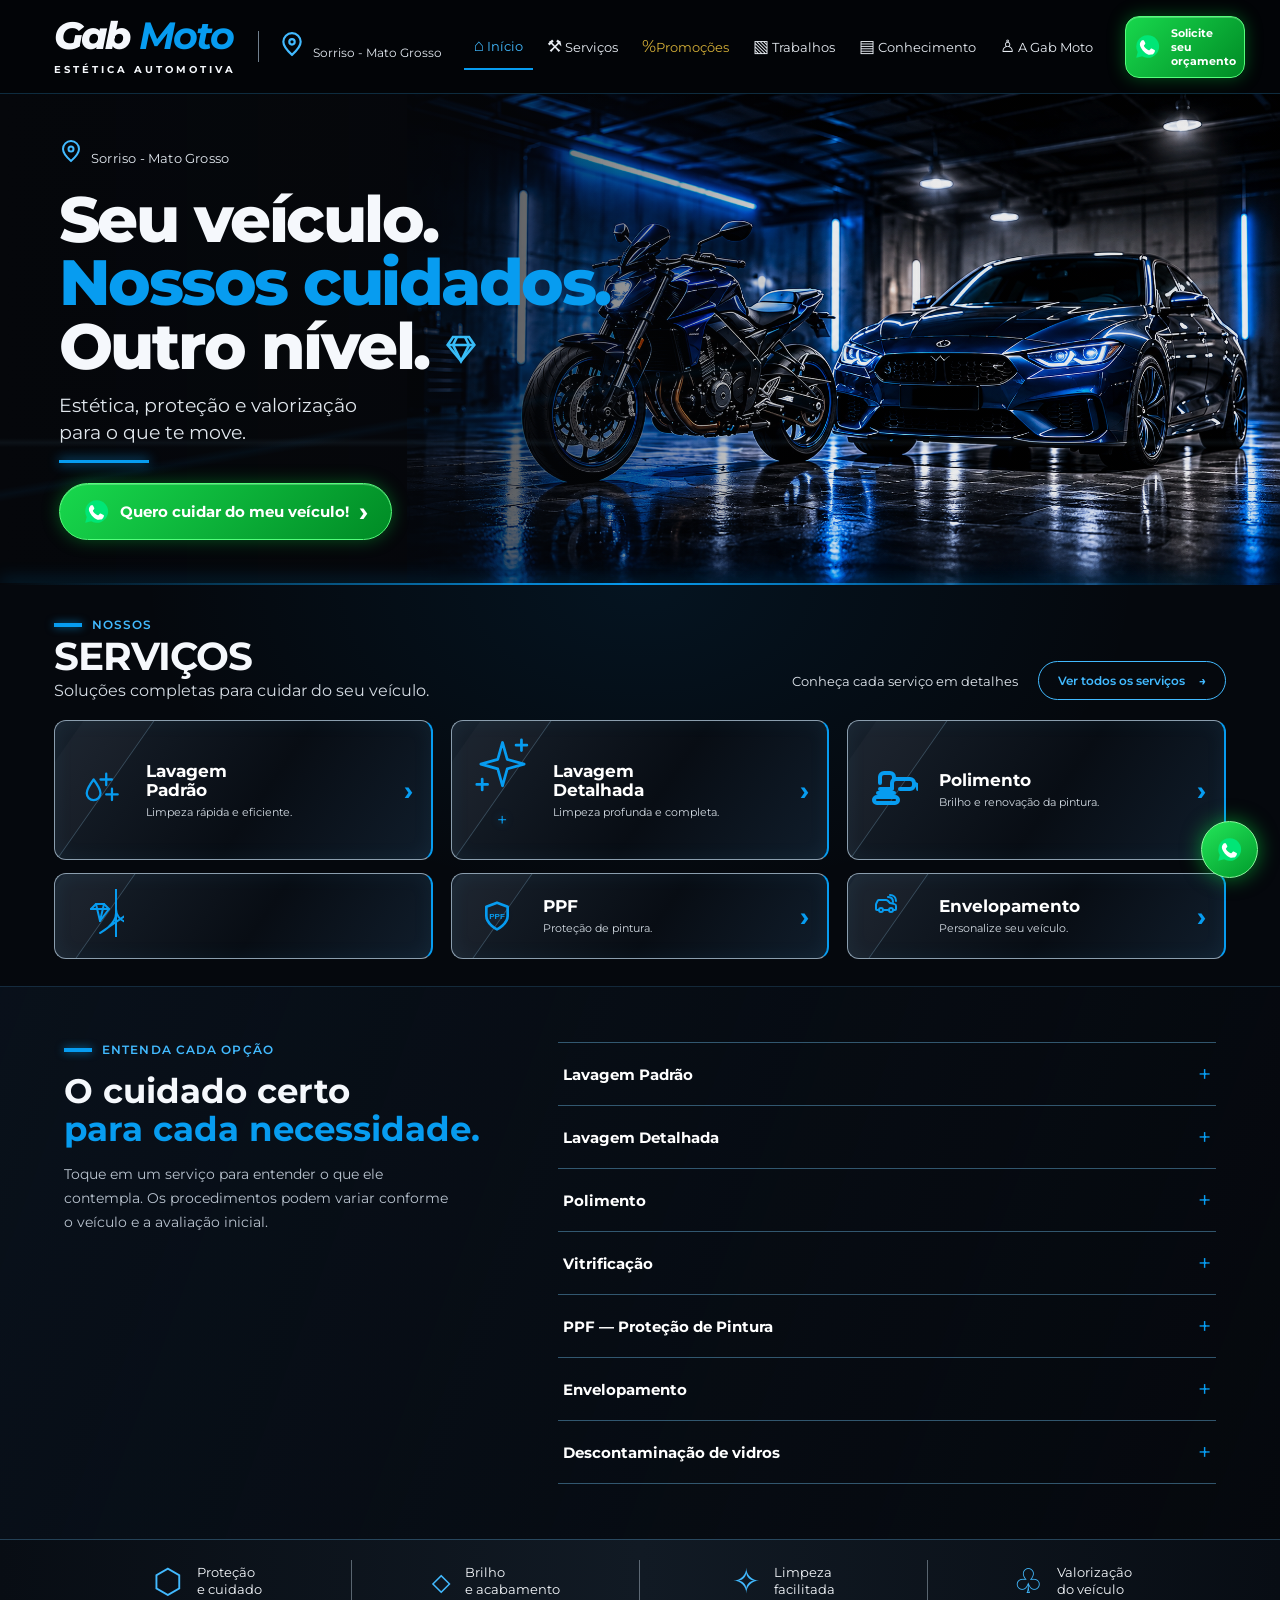
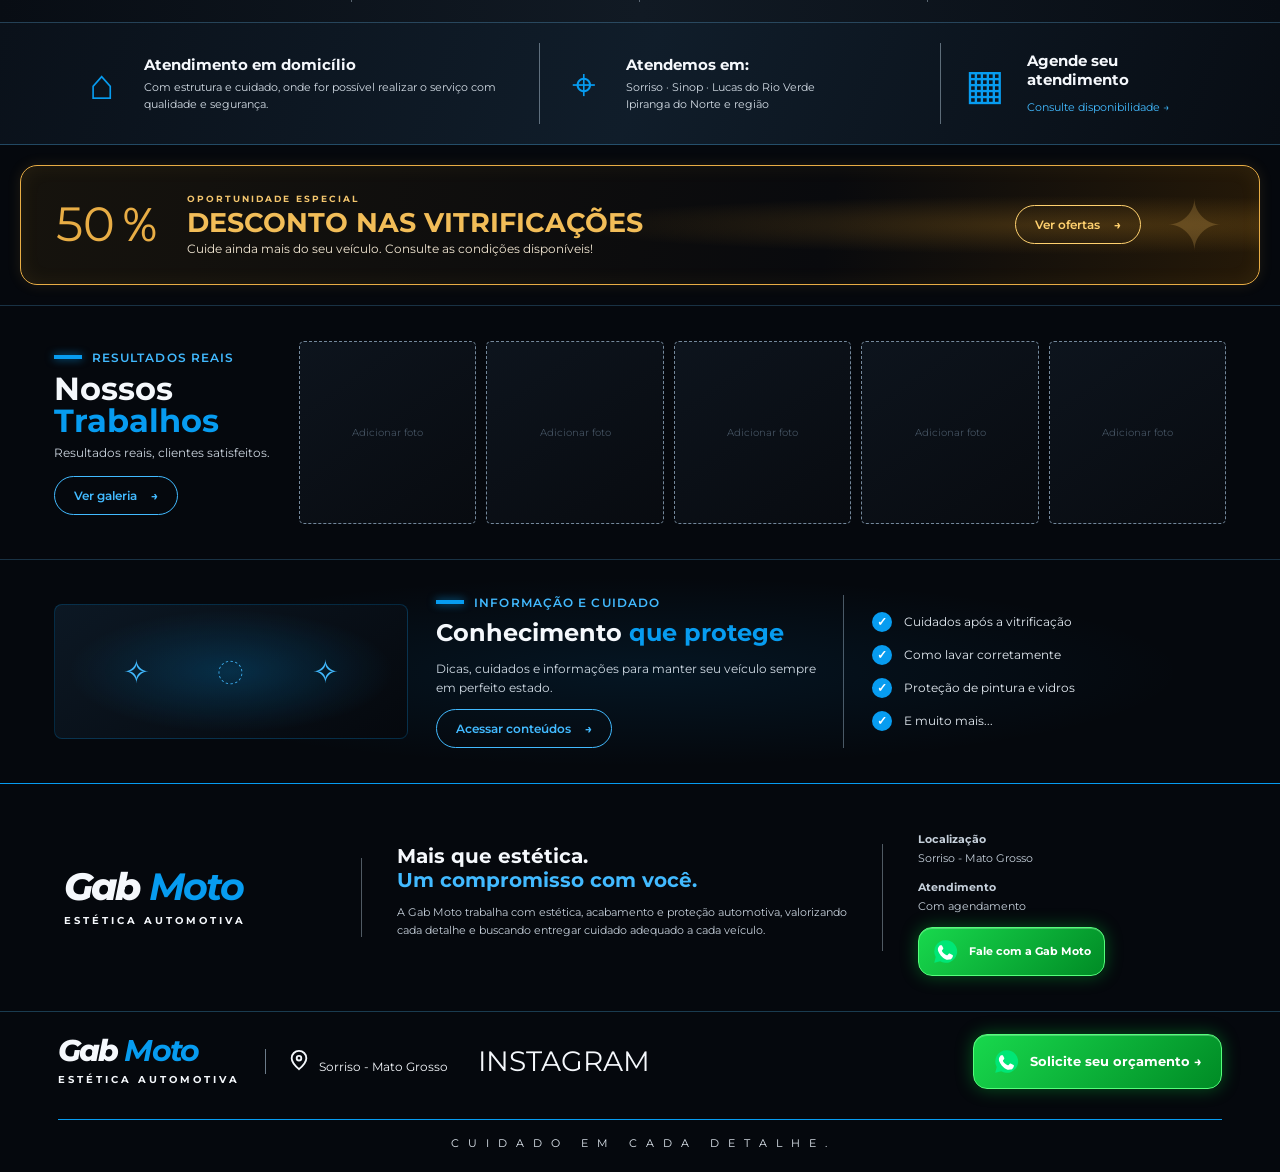
<file: index.html>
<!DOCTYPE html>
<html lang="pt-BR">
<head>
  <meta charset="UTF-8">
  <meta name="viewport" content="width=device-width, initial-scale=1.0">
  <meta name="theme-color" content="#05080d">
  <meta name="description" content="Gab Moto Estética Automotiva — estética, acabamento e proteção para carros, motos e outros veículos em Sorriso e região.">
  <title>Gab Moto | Estética Automotiva</title>
  <link rel="preconnect" href="https://fonts.googleapis.com">
  <link rel="preconnect" href="https://fonts.gstatic.com" crossorigin>
  <link href="https://fonts.googleapis.com/css2?family=Montserrat:wght@400;500;600;700;800&display=swap" rel="stylesheet">
  <link rel="stylesheet" href="estilo.css">
  <link rel="stylesheet" href="https://cdnjs.cloudflare.com/ajax/libs/font-awesome/6.7.2/css/all.min.css">
</head>
<body>
  <header class="site-header" id="inicio">
    <a class="brand" href="#inicio" aria-label="Gab Moto, início">
      <span class="brand-name">Gab <strong>Moto</strong></span>
      <span class="brand-subtitle">ESTÉTICA AUTOMOTIVA</span>
    </a>

    <div class="header-location"><span class="pin-icon"><svg viewBox="0 0 24 24" width="26" height="26" fill="none" stroke="currentColor" stroke-width="2">
    <path d="M20 10c0 5-8 12-8 12S4 15 4 10a8 8 0 1 1 16 0Z"/>
    <circle cx="12" cy="10" r="2.5"/>
  </svg></span> Sorriso - Mato Grosso</div>

    <button class="menu-toggle" id="menuToggle" aria-label="Abrir menu" aria-expanded="false">
      <span></span><span></span><span></span>
    </button>

    <nav class="main-nav" id="mainNav">
      <a class="nav-link active" href="#inicio">⌂ <span>Início</span></a>
      <a class="nav-link" href="#servicos">⚒ <span>Serviços</span></a>
      <a class="nav-link promo-nav-link" href="#promocoes"><span>%<span><span>Promoções</span></a>
      <a class="nav-link" href="#trabalhos">▧ <span>Trabalhos</span></a>
      <a class="nav-link" href="#conhecimento">▤ <span>Conhecimento</span></a>
      <a class="nav-link" href="#gab-moto">♙ <span>A Gab Moto</span></a>
    </nav>

    <a class="whatsapp-button header-whatsapp" href="https://wa.me/5566996008227" target="_blank" rel="noopener">
      <span class="wa-icon">
       <svg viewBox="0 0 24 24" width="27" height="27" xmlns="http://www.w3.org/2000/svg">
  <path fill="#00E676" d="M12 2a10 10 0 0 0-8.7 14.93L2 22l5.25-1.38A10 10 0 1 0 12 2z"/>
  <path fill="#fff" d="M9.1 7.2c-.3-.7-.6-.7-.9-.7h-.7c-.3 0-.7.1-1 .5-.4.4-1.3 1.3-1.3 3.1s1.3 3.6 1.5 3.8c.2.3 2.5 4 6.2 5.4 3 .1 3.7-.2 4.4-.8.7-.6 1.1-1.4 1.2-2 .1-.6.1-1.1 0-1.2-.1-.2-.3-.3-.7-.5l-2.1-1c-.4-.1-.6-.2-.8.2l-1 1.2c-.2.2-.4.3-.8.1a8.5 8.5 0 0 1-2.5-1.5 9.3 9.3 0 0 1-1.7-2.1c-.2-.4 0-.6.1-.8l.6-.7c.2-.2.3-.4.4-.6.1-.2 0-.5 0-.7z"/>
</svg>
      </span><span>Solicite seu<br> orçamento</span>
    </a>
  </header>

  <main>
    <section class="hero section-shell">
      <div class="hero-lights" aria-hidden="true"><i></i><i></i><i></i><i></i><i></i></div>
      <div class="hero-copy">
        <div class="eyebrow"><span class="location-mark"> <svg viewBox="0 0 24 24" width="24" height="24" fill="none" stroke="currentColor" stroke-width="2">
    <path d="M20 10c0 5-8 12-8 12S4 15 4 10a8 8 0 1 1 16 0Z"/>
    <circle cx="12" cy="10" r="2.5"/>
  </svg></span> Sorriso - Mato Grosso</div>
        <h1>Seu veículo.<br><span>Nossos cuidados.</span><br>Outro nível. <b class="diamond"><svg viewBox="0 0 24 24" width="32" height="32" fill="none" stroke="#38BDF8" stroke-width="2">
    <path d="M6 3h12l4 6-10 12L2 9l4-6Z"/>
    <path d="M2 9h20M9 3l-3 6 6 12 6-12-3-6"/>
  </svg></b></h1>
        <p>Estética, proteção e valorização<br class="desktop-break"> para o que te move.</p>
        <div class="short-rule"></div>
        <a class="whatsapp-button hero-button" href="https://wa.me/5566996008227" target="_blank" rel="noopener">
          <svg viewBox="0 0 24 24" width="27" height="27" xmlns="http://www.w3.org/2000/svg">
  <path fill="#00E676" d="M12 2a10 10 0 0 0-8.7 14.93L2 22l5.25-1.38A10 10 0 1 0 12 2z"/>
  <path fill="#fff" d="M9.1 7.2c-.3-.7-.6-.7-.9-.7h-.7c-.3 0-.7.1-1 .5-.4.4-1.3 1.3-1.3 3.1s1.3 3.6 1.5 3.8c.2.3 2.5 4 6.2 5.4 3 .1 3.7-.2 4.4-.8.7-.6 1.1-1.4 1.2-2 .1-.6.1-1.1 0-1.2-.1-.2-.3-.3-.7-.5l-2.1-1c-.4-.1-.6-.2-.8.2l-1 1.2c-.2.2-.4.3-.8.1a8.5 8.5 0 0 1-2.5-1.5 9.3 9.3 0 0 1-1.7-2.1c-.2-.4 0-.6.1-.8l.6-.7c.2-.2.3-.4.4-.6.1-.2 0-.5 0-.7z"/>
</svg> Quero cuidar do meu veículo! <span class="arrow">›</span>
        </a>
      </div>
    </section>

    <section class="services section-shell" id="servicos">
      <div class="section-heading services-heading">
        <div>
          <div class="section-kicker"><span></span> NOSSOS</div>
          <h2>SERVIÇOS</h2>
          <p>Soluções completas para cuidar do seu veículo.</p>
        </div>
        <div class="services-heading-right">
          <span>Conheça cada serviço em detalhes</span>
          <a class="outline-button blue-outline" href="#detalhes-servicos">Ver todos os serviços <b>→</b></a>
        </div>
      </div>

      <div class="service-grid">
        <button class="service-card" data-service="lavagem-padrao"><span class="service-icon"><svg class="service-icon" viewBox="0 0 48 48" fill="none" xmlns="http://www.w3.org/2000/svg">
  <path d="M12 29C12 25 18 17 18 17C18 17 24 25 24 29C24 32.3 21.3 35 18 35C14.7 35 12 32.3 12 29Z" stroke="currentColor" stroke-width="2" stroke-linejoin="round"/>
  <path d="M29 12V22M24 17H34" stroke="currentColor" stroke-width="2" stroke-linecap="round"/>
  <path d="M29 30H39M34 25V35" stroke="currentColor" stroke-width="2" stroke-linecap="round"/>
</svg></span><span class="service-text"><strong>Lavagem<br>Padrão</strong><small>Limpeza rápida e eficiente.</small></span><b class="card-arrow">›</b></button>
        <button class="service-card" data-service="lavagem-detalhada"><span class="service-icon"><svg class="service-icon" viewBox="0 0 48 48" fill="none" xmlns="http://www.w3.org/2000/svg">
  <path d="M24 7L27.5 19.5L40 23L27.5 26.5L24 39L20.5 26.5L8 23L20.5 19.5L24 7Z" stroke="currentColor" stroke-width="2" stroke-linejoin="round"/>
  <path d="M38 5V13M34 9H42M9 34V42M5 38H13" stroke="currentColor" stroke-width="2" stroke-linecap="round"/>
</svg><sup>+</sup></span><span class="service-text"><strong>Lavagem<br>Detalhada</strong><small>Limpeza profunda e completa.</small></span><b class="card-arrow">›</b></button>
        <button class="service-card" data-service="polimento"><span class="service-icon"><svg xmlns="http://www.w3.org/2000/svg" width="48" height="48" viewBox="0 0 24 24" fill="none" stroke="currentColor" stroke-width="2" stroke-linecap="round" stroke-linejoin="round" class="icon-politriz">
  <!-- Disco e Boina de Polimento -->
  <rect x="2" y="17" width="12" height="3" rx="1.5" />
  <line x1="4" y1="15" x2="12" y2="15" />
  <line x1="8" y1="13" x2="8" y2="15" />
  
  <!-- Cabeçote da Máquina -->
  <path d="M5 13h6v-3a2 2 0 0 1 2-2h7a2 2 0 0 1 2 2v1a2 2 0 0 1-2 2h-5" />
  
  <!-- Alça Superior (Empunhadura D) --> 
  <path d="M5 10V7a2 2 0 0 1 2-2h3a2 2 0 0 1 2 2v1" />
  
  <!-- Cabo de Energia -->
  <path d="M22 10.5c1.5 0 2 1 2 2.5" />
</svg></span><span class="service-text"><strong>Polimento</strong><small>Brilho e renovação da pintura.</small></span><b class="card-arrow">›</b></button>
        <button class="service-card" data-service="vitrificacao"><span class="service-icon"><svg xmlns="http://www.w3.org/2000/svg" widht="48" height="48" viewBox="0 0 24 24" fill="none" stroke="currentColor" stroke-widht="1.8"
            stroke-linecap="round" stroke-linejoin="round">
            <!-- Escudo de proteção -->
            <path d="M12 22s8-4 8-10V51-8-3-8
              3v7c0 6 8 10 8 1z"/>
            <!-- Diamante -->
            <path d="M7.5 10 10 7.5h4l2.5 2.5-4.5
              6-4.5"/>
            <path d ="m7.5 10 9 0M10 7.5l2 8.5
              2-8.5"/>
          </svg>
        </span>
        <button class="service-card" data-service="ppf"><span class="service-icon"><svg xmlns="http://www.w3.org/2000/svg" width="32" height="32" viewBox="0 0 24 24" fill="none" stroke ="currentColor" stroke-width="2" stroke-linecap="round" stroke-linejoin="round">
  <!-- Escudo de proteção -->
  <path d="M12 22s8-4 8-10V5l-8-3-8 3v7c0 6 8 10 8 10z"/>
  <!-- Texto PPF interno -->
  <text x="12" y="14" font-family="Arial, sans-serif" font-size="6" font-weight="bold" text-anchor="middle" fill="currentColor" stroke="none">PPF</text>
</svg></span><span class="service-text"><strong>PPF</strong><small>Proteção de pintura.</small></span><b class="card-arrow">›</b></button>
        <button class="service-card"><span class="service-icon" data-service="envelopamento"><svg xmlns="http://www.w3.org/2000/svg" fill="none" width="40" height="40" viewBox="48" stroke="currentColor" stroke-width="2" stroke-linecap="round" stroke-linejoin="round">
        <!-- Carro -->
  <path d="M19 17h2c.6 0 1-.4 1-1v-3c0-.9-.7-1.7-1.5-1.9C18.7 10.6 16 10 16 10s-1.3-1.4-2.2-2.3c-.5-.4-1.1-.7-1.8-.7H5c-.6 0-1.1.4-1.4.9l-1.4 2.9A3.7 3.7 0 0 0 2 12v4c0 .6.4 1 1 1h2"/>
  <circle cx="7" cy="17" r="2"/>
  <path d="M9 17h6"/>
  <circle cx="17" cy="17" r="2"/>
  <!-- Película / Adesivo descolando -->
  <path d="M14 4c3 0 5 2 5 5"/>
  <path d="M16 2c3.5 0 6 2.5 6 6"/>
</svg></span><span class="service-text"><strong>Envelopamento</strong><small>Personalize seu veículo.</small></span><b class="card-arrow">›</b></button>
      </div>
    </section>
    </svg>

    <section class="service-details section-shell" id="detalhes-servicos">
      <div class="details-intro">
        <div class="section-kicker"><span></span> ENTENDA CADA OPÇÃO</div>
        <h2>O cuidado certo<br><span>para cada necessidade.</span></h2>
        <p>Toque em um serviço para entender o que ele contempla. Os procedimentos podem variar conforme o veículo e a avaliação inicial.</p>
      </div>
      <div class="details-list" id="detailsList">
        <article class="detail-item">
          <button class="detail-toggle" aria-expanded="false"><span>Lavagem Padrão</span><b>+</b></button>
          <div class="detail-content"><p>Limpeza de rotina para retirar a sujeira do dia a dia e manter o veículo apresentável. Ideal para quem utiliza o veículo com frequência, vai sair para um passeio ou deseja apenas remover a sujeira acumulada.</p></div>
        </article>
        <article class="detail-item">
          <button class="detail-toggle" aria-expanded="false"><span>Lavagem Detalhada</span><b>+</b></button>
          <div class="detail-content"><p>Limpeza mais minuciosa, com atenção a cantos, frestas e áreas de difícil acesso. Busca remover sujeiras aderidas e encardidos, respeitando os materiais e acabamentos do veículo. Em motos, o procedimento pode incluir desmontagem de componentes específicos quando necessário e previamente combinado.</p></div>
        </article>
        <article class="detail-item">
          <button class="detail-toggle" aria-expanded="false"><span>Polimento</span><b>+</b></button>
          <div class="detail-content"><p>Processo técnico de correção e refinamento da pintura, indicado para reduzir marcas, riscos superficiais e opacidade, conforme a condição e a espessura do verniz. O resultado depende da avaliação da superfície.</p></div>
        </article>
        <article class="detail-item">
          <button class="detail-toggle" aria-expanded="false"><span>Vitrificação</span><b>+</b></button>
          <div class="detail-content"><p>Aplicação de proteção específica sobre a superfície preparada. Ajuda a preservar o acabamento, intensificar o brilho, reduzir a aderência de contaminantes e facilitar as lavagens. Não impede toda sujeira nem dispensa manutenção: a durabilidade depende do produto, do uso e dos cuidados periódicos.</p></div>
        </article>
        <article class="detail-item">
          <button class="detail-toggle" aria-expanded="false"><span>PPF — Proteção de Pintura</span><b>+</b></button>
          <div class="detail-content"><p>Película de proteção aplicada em áreas selecionadas, como capô e outras regiões expostas. Ajuda a proteger contra impactos leves do uso diário, como pequenas pedras e abrasões. A cobertura depende da peça e do projeto contratado.</p></div>
        </article>
        <article class="detail-item">
          <button class="detail-toggle" aria-expanded="false"><span>Envelopamento</span><b>+</b></button>
          <div class="detail-content"><p>Aplicação de película para personalização visual de partes ou de todo o veículo. As opções de acabamento, cores, materiais e viabilidade são definidas após avaliação.</p></div>
        </article>
        <article class="detail-item">
          <button class="detail-toggle" aria-expanded="false"><span>Descontaminação de vidros</span><b>+</b></button>
          <div class="detail-content"><p>Tratamento para remover resíduos aderidos ao vidro que não saem na limpeza comum. A necessidade é avaliada conforme manchas, contaminação e condição da superfície.</p></div>
        </article>
      </div>
    </section>

    <section class="benefits-strip section-shell">
      <div class="benefit"><span>⬡</span><p>Proteção<br>e cuidado</p></div>
      <div class="benefit"><span>◇</span><p>Brilho<br>e acabamento</p></div>
      <div class="benefit"><span>✧</span><p>Limpeza<br>facilitada</p></div>
      <div class="benefit"><span>♧</span><p>Valorização<br>do veículo</p></div>
    </section>

    <section class="at-home section-shell">
      <div class="home-block"><span class="big-line-icon">⌂</span><div><h3>Atendimento em domicílio</h3><p>Com estrutura e cuidado, onde for possível realizar o serviço com qualidade e segurança.</p></div></div>
      <div class="home-block"><span class="big-line-icon">⌖</span><div><h3>Atendemos em:</h3><p>Sorriso · Sinop · Lucas do Rio Verde<br>Ipiranga do Norte e região</p></div></div>
      <div class="home-block"><span class="big-line-icon">▦</span><div><h3>Agende seu<br>atendimento</h3><a href="https://wa.me/5566996008227" target="_blank" rel="noopener">Consulte disponibilidade →</a></div></div>
    </section> 
    
    <section class="promotion section-shell" id="promocoes">
      <div class="promo-icon">50％</div>
      <div class="promo-copy">
        <div class="promo-label">OPORTUNIDADE ESPECIAL</div>
        <h2 id="promoTitle">DESCONTO NAS VITRIFICAÇÕES</h2>
        <p id="promoDescription">Cuide ainda mais do seu veículo. Consulte as condições disponíveis!</p>
      </div>
      <a class="outline-button gold-outline" id="promoButton" href="https://wa.me/5566996008227?text=Olá!%20Quero%20saber%20sobre%20as%20promoções%20da%20Gab%20Moto." target="_blank" rel="noopener">Ver ofertas <b>→</b></a>
      <div class="promo-decoration" aria-hidden="true">✦</div>
    </section>

    <section class="works section-shell" id="trabalhos">
      <div class="works-copy">
        <div class="section-kicker"><span></span> RESULTADOS REAIS</div>
        <h2>Nossos<br><span>Trabalhos</span></h2>
        <p>Resultados reais, clientes satisfeitos.</p>
        <a class="outline-button blue-outline" href="https://wa.me/5566996008227?text=Olá!%20Gostaria%20de%20ver%20mais%20trabalhos%20da%20Gab%20Moto." target="_blank" rel="noopener">Ver galeria <b>→</b></a>
      </div>
      <div class="work-gallery" aria-label="Espaços reservados para fotos dos trabalhos">
        <div class="photo-slot"><span>Adicionar foto</span></div>
        <div class="photo-slot"><span>Adicionar foto</span></div>
        <div class="photo-slot"><span>Adicionar foto</span></div>
        <div class="photo-slot"><span>Adicionar foto</span></div>
        <div class="photo-slot"><span>Adicionar foto</span></div>
      </div>
    </section>

    <section class="knowledge section-shell" id="conhecimento">
      <div class="knowledge-art" aria-hidden="true"><span>✧</span><span>◌</span><span>✧</span></div>
      <div class="knowledge-copy">
        <div class="section-kicker"><span></span> INFORMAÇÃO E CUIDADO</div>
        <h2>Conhecimento <span>que protege</span></h2>
        <p>Dicas, cuidados e informações para manter seu veículo sempre em perfeito estado.</p>
        <a class="outline-button blue-outline" href="#conteudos">Acessar conteúdos <b>→</b></a>
      </div>
      <div class="knowledge-topics" id="conteudos">
        <article><b>✓</b><span>Cuidados após a vitrificação</span></article>
        <article><b>✓</b><span>Como lavar corretamente</span></article>
        <article><b>✓</b><span>Proteção de pintura e vidros</span></article>
        <article><b>✓</b><span>E muito mais...</span></article>
      </div>
    </section>

    <section class="about section-shell" id="gab-moto">
      <div class="about-brand">
        <span class="brand-name">Gab <strong>Moto</strong></span>
        <span class="brand-subtitle">ESTÉTICA AUTOMOTIVA</span>
      </div>
      <div class="about-text">
        <h2>Mais que estética.<br><span>Um compromisso com você.</span></h2>
        <p>A Gab Moto trabalha com estética, acabamento e proteção automotiva, valorizando cada detalhe e buscando entregar cuidado adequado a cada veículo.</p>
      </div>
      <div class="about-contact">
        <p><b>Localização</b><br>Sorriso - Mato Grosso</p>
        <p><b>Atendimento</b><br>Com agendamento</p>
        <a class="whatsapp-button" href="https://wa.me/5566996008227" target="_blank" rel="noopener"><svg viewBox="0 0 24 24" width="27" height="27" xmlns="http://www.w3.org/2000/svg">
  <path fill="#00E676" d="M12 2a10 10 0 0 0-8.7 14.93L2 22l5.25-1.38A10 10 0 1 0 12 2z"/>
  <path fill="#fff" d="M9.1 7.2c-.3-.7-.6-.7-.9-.7h-.7c-.3 0-.7.1-1 .5-.4.4-1.3 1.3-1.3 3.1s1.3 3.6 1.5 3.8c.2.3 2.5 4 6.2 5.4 3 .1 3.7-.2 4.4-.8.7-.6 1.1-1.4 1.2-2 .1-.6.1-1.1 0-1.2-.1-.2-.3-.3-.7-.5l-2.1-1c-.4-.1-.6-.2-.8.2l-1 1.2c-.2.2-.4.3-.8.1a8.5 8.5 0 0 1-2.5-1.5 9.3 9.3 0 0 1-1.7-2.1c-.2-.4 0-.6.1-.8l.6-.7c.2-.2.3-.4.4-.6.1-.2 0-.5 0-.7z"/>
</svg> Fale com a Gab Moto</a>
      </div>
    </section>
  </main>

  <footer class="site-footer section-shell">
    <div class="footer-brand">
      <span class="brand-name">Gab <strong>Moto</strong></span>
      <span class="brand-subtitle">ESTÉTICA AUTOMOTIVA</span>
    </div>
    <div class="footer-location"><svg viewBox="0 0 24 24" width="22" height="22" fill="none" stroke="currentColor" stroke-width="2">
    <path d="M20 10c0 5-8 12-8 12S4 15 4 10a8 8 0 1 1 16 0Z"/>
    <circle cx="12" cy="10" r="2.5"/>
  </svg> &nbsp; Sorriso - Mato Grosso</div>
    <div class="social-links">
      <a href="https://www.instagram.com/gab_moto_estetica/" target="_blank" rel="noopener" aria-label="Instagram"> INSTAGRAM </a>
    </div>
    <a class="whatsapp-button footer-whatsapp" href="https://wa.me/5566996008227" target="_blank" rel="noopener"><svg viewBox="0 0 24 24" width="27" height="27" xmlns="http://www.w3.org/2000/svg">
  <path fill="#00E676" d="M12 2a10 10 0 0 0-8.7 14.93L2 22l5.25-1.38A10 10 0 1 0 12 2z"/>
  <path fill="#fff" d="M9.1 7.2c-.3-.7-.6-.7-.9-.7h-.7c-.3 0-.7.1-1 .5-.4.4-1.3 1.3-1.3 3.1s1.3 3.6 1.5 3.8c.2.3 2.5 4 6.2 5.4 3 .1 3.7-.2 4.4-.8.7-.6 1.1-1.4 1.2-2 .1-.6.1-1.1 0-1.2-.1-.2-.3-.3-.7-.5l-2.1-1c-.4-.1-.6-.2-.8.2l-1 1.2c-.2.2-.4.3-.8.1a8.5 8.5 0 0 1-2.5-1.5 9.3 9.3 0 0 1-1.7-2.1c-.2-.4 0-.6.1-.8l.6-.7c.2-.2.3-.4.4-.6.1-.2 0-.5 0-.7z"/>
</svg> Solicite seu orçamento →</a>
    <div class="footer-slogan">C U I D A D O &nbsp; E M &nbsp; C A D A &nbsp; D E T A L H E .</div>
  </footer>

  <a class="floating-whatsapp" href="https://wa.me/5566996008227" target="_blank" rel="noopener" aria-label="Conversar pelo WhatsApp">
  </svg>
        <svg viewBox="0 0 24 24" width="27" height="27" xmlns="http://www.w3.org/2000/svg">
  <path fill="#00E676" d="M12 2a10 10 0 0 0-8.7 14.93L2 22l5.25-1.38A10 10 0 1 0 12 2z"/>
  <path fill="#fff" d="M9.1 7.2c-.3-.7-.6-.7-.9-.7h-.7c-.3 0-.7.1-1 .5-.4.4-1.3 1.3-1.3 3.1s1.3 3.6 1.5 3.8c.2.3 2.5 4 6.2 5.4 3 .1 3.7-.2 4.4-.8.7-.6 1.1-1.4 1.2-2 .1-.6.1-1.1 0-1.2-.1-.2-.3-.3-.7-.5l-2.1-1c-.4-.1-.6-.2-.8.2l-1 1.2c-.2.2-.4.3-.8.1a8.5 8.5 0 0 1-2.5-1.5 9.3 9.3 0 0 1-1.7-2.1c-.2-.4 0-.6.1-.8l.6-.7c.2-.2.3-.4.4-.6.1-.2 0-.5 0-.7z"/>
</svg>
  </a>

  <div class="service-modal" id="serviceModal" aria-hidden="true">
    <div class="modal-backdrop" data-close-modal></div>
    <div class="modal-panel" role="dialog" aria-modal="true" aria-labelledby="modalTitle">
      <button class="modal-close" type="button" aria-label="Fechar" data-close-modal>X</button>
      <div class="section-kicker"><span></span> GAB MOTO · SERVIÇOS</div>
      <h2 id="modalTitle">Serviço</h2>
      <p id="modalDescription"></p>
      <a class="whatsapp-button" href="https://wa.me/5566996008227" target="_blank" rel="noopener">Peça seu orçamento! →<span></a>
    </div>

  <script src="script.js"></script>
</body>
</html>
</file>
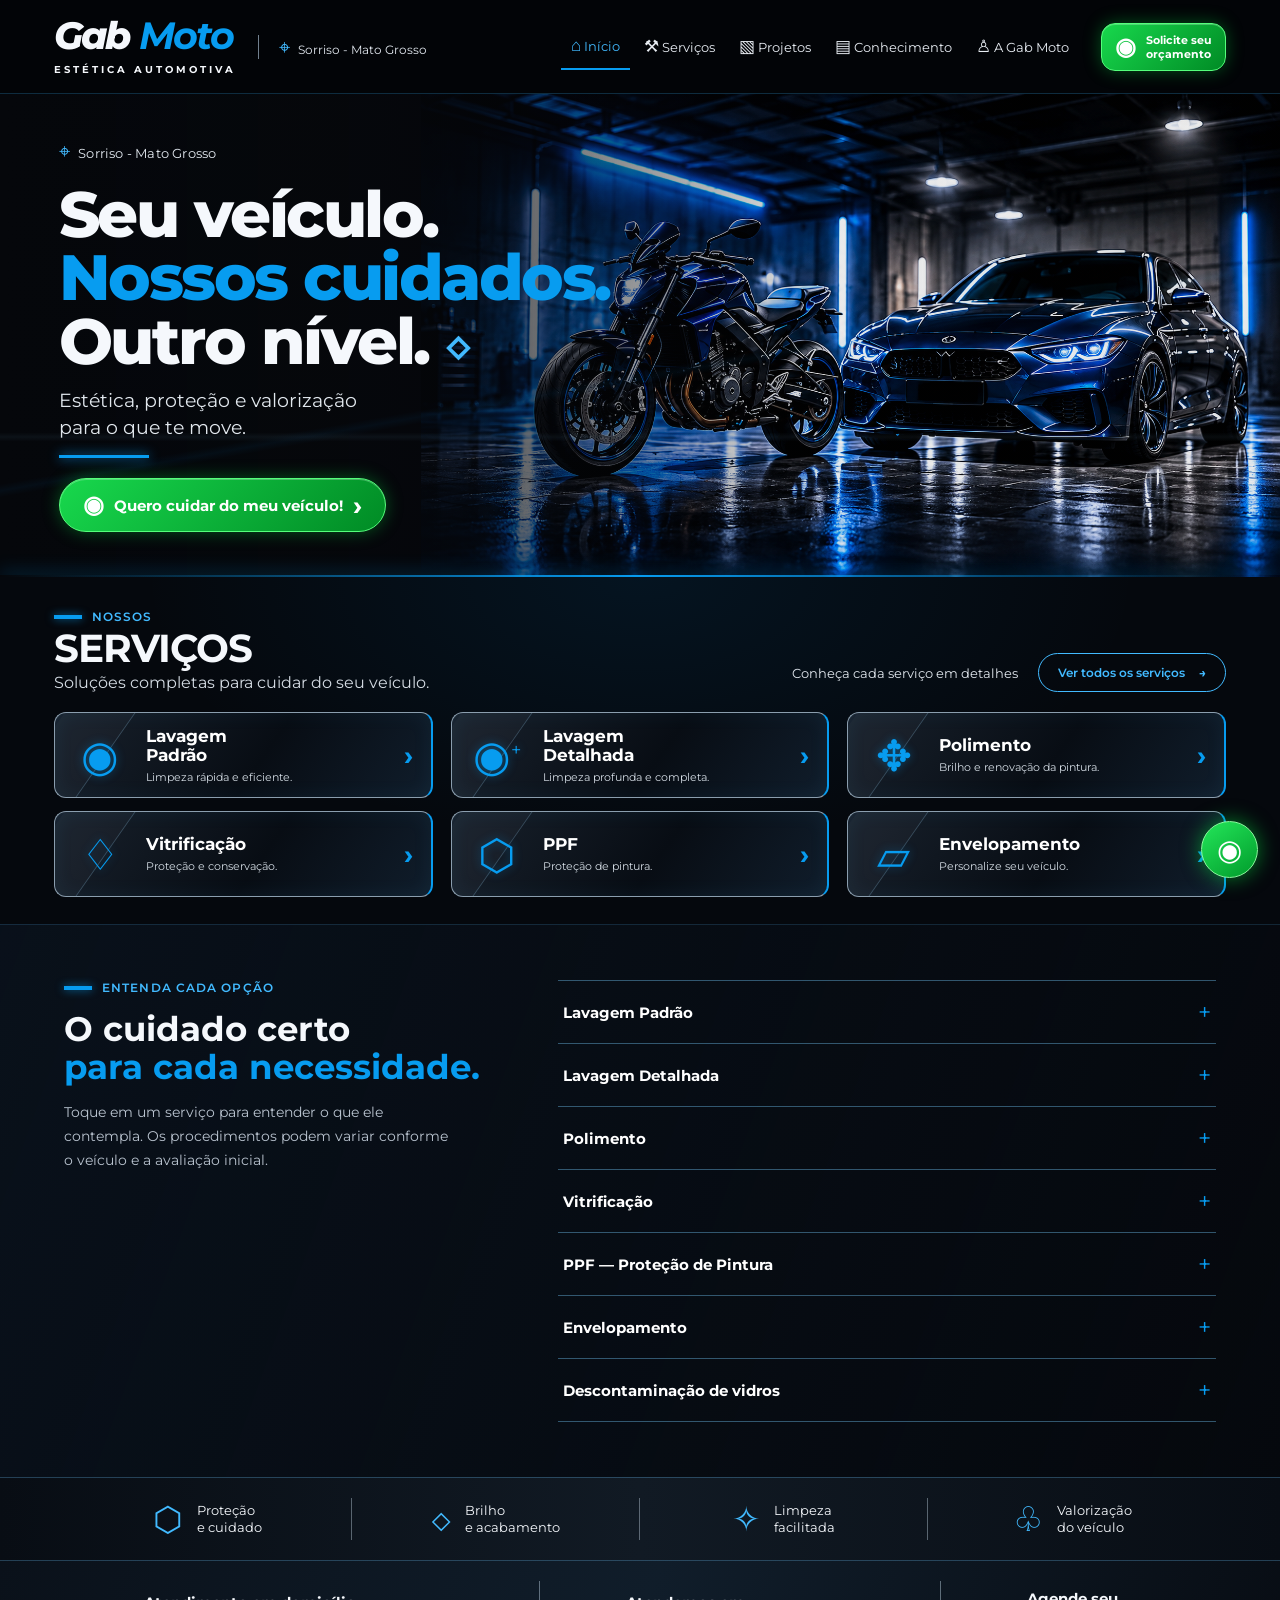
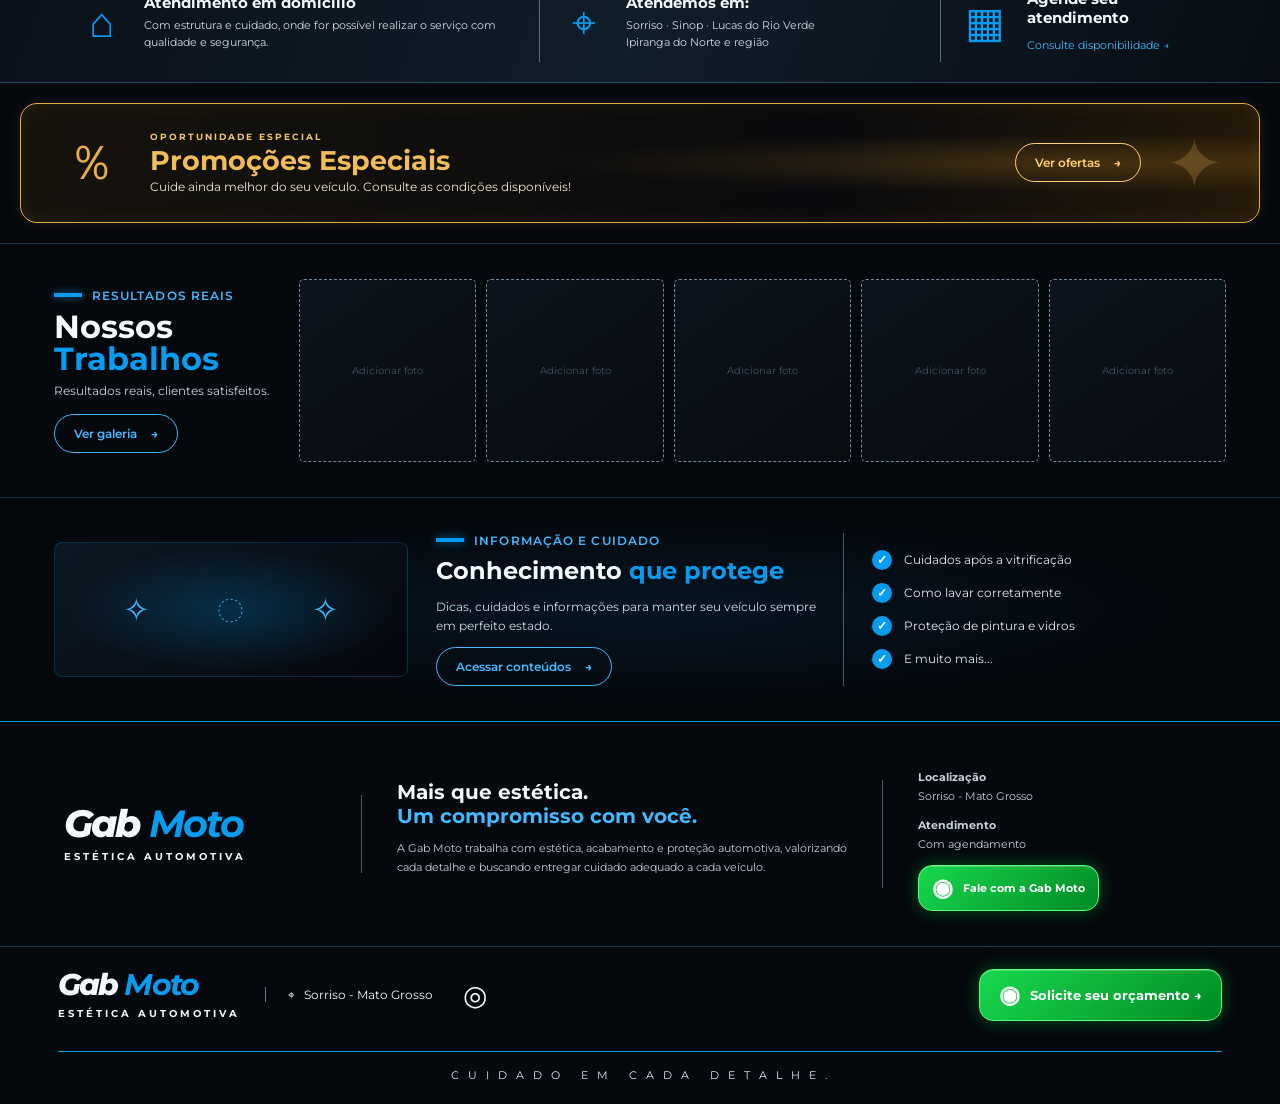
<file: index[1].html>
<!DOCTYPE html>
<html lang="pt-BR">
<head>
  <meta charset="UTF-8">
  <meta name="viewport" content="width=device-width, initial-scale=1.0">
  <meta name="theme-color" content="#05080d">
  <meta name="description" content="Gab Moto Estética Automotiva — estética, acabamento e proteção para carros, motos e outros veículos em Sorriso e região.">
  <title>Gab Moto | Estética Automotiva</title>
  <link rel="preconnect" href="https://fonts.googleapis.com">
  <link rel="preconnect" href="https://fonts.gstatic.com" crossorigin>
  <link href="https://fonts.googleapis.com/css2?family=Montserrat:wght@400;500;600;700;800&display=swap" rel="stylesheet">
  <link rel="stylesheet" href="estilo.css">
</head>
<body>
  <header class="site-header" id="inicio">
    <a class="brand" href="#inicio" aria-label="Gab Moto, início">
      <span class="brand-name">Gab <strong>Moto</strong></span>
      <span class="brand-subtitle">ESTÉTICA AUTOMOTIVA</span>
    </a>

    <div class="header-location"><span class="pin-icon">⌖</span> Sorriso - Mato Grosso</div>

    <button class="menu-toggle" id="menuToggle" aria-label="Abrir menu" aria-expanded="false">
      <span></span><span></span><span></span>
    </button>

    <nav class="main-nav" id="mainNav">
      <a class="nav-link active" href="#inicio">⌂ <span>Início</span></a>
      <a class="nav-link" href="#servicos">⚒ <span>Serviços</span></a>
      <a class="nav-link" href="#trabalhos">▧ <span>Projetos</span></a>
      <a class="nav-link" href="#conhecimento">▤ <span>Conhecimento</span></a>
      <a class="nav-link" href="#gab-moto">♙ <span>A Gab Moto</span></a>
    </nav>

    <a class="whatsapp-button header-whatsapp" href="https://wa.me/5566996008227" target="_blank" rel="noopener">
      <span class="wa-symbol">◉</span><span>Solicite seu<br> orçamento</span>
    </a>
  </header>

  <main>
    <section class="hero section-shell">
      <div class="hero-lights" aria-hidden="true"><i></i><i></i><i></i><i></i><i></i></div>
      <div class="hero-copy">
        <div class="eyebrow"><span class="location-mark">⌖</span> Sorriso - Mato Grosso</div>
        <h1>Seu veículo.<br><span>Nossos cuidados.</span><br>Outro nível. <b class="diamond">◇</b></h1>
        <p>Estética, proteção e valorização<br class="desktop-break"> para o que te move.</p>
        <div class="short-rule"></div>
        <a class="whatsapp-button hero-button" href="https://wa.me/5566996008227" target="_blank" rel="noopener">
          <span class="wa-symbol">◉</span> Quero cuidar do meu veículo! <span class="arrow">›</span>
        </a>
      </div>
    </section>

    <section class="services section-shell" id="servicos">
      <div class="section-heading services-heading">
        <div>
          <div class="section-kicker"><span></span> NOSSOS</div>
          <h2>SERVIÇOS</h2>
          <p>Soluções completas para cuidar do seu veículo.</p>
        </div>
        <div class="services-heading-right">
          <span>Conheça cada serviço em detalhes</span>
          <a class="outline-button blue-outline" href="#detalhes-servicos">Ver todos os serviços <b>→</b></a>
        </div>
      </div>

      <div class="service-grid">
        <button class="service-card" data-service="lavagem-padrao"><span class="service-icon">◉</span><span class="service-text"><strong>Lavagem<br>Padrão</strong><small>Limpeza rápida e eficiente.</small></span><b class="card-arrow">›</b></button>
        <button class="service-card" data-service="lavagem-detalhada"><span class="service-icon">◉<sup>+</sup></span><span class="service-text"><strong>Lavagem<br>Detalhada</strong><small>Limpeza profunda e completa.</small></span><b class="card-arrow">›</b></button>
        <button class="service-card" data-service="polimento"><span class="service-icon">✥</span><span class="service-text"><strong>Polimento</strong><small>Brilho e renovação da pintura.</small></span><b class="card-arrow">›</b></button>
        <button class="service-card" data-service="vitrificacao"><span class="service-icon">♢</span><span class="service-text"><strong>Vitrificação</strong><small>Proteção e conservação.</small></span><b class="card-arrow">›</b></button>
        <button class="service-card" data-service="ppf"><span class="service-icon">⬡</span><span class="service-text"><strong>PPF</strong><small>Proteção de pintura.</small></span><b class="card-arrow">›</b></button>
        <button class="service-card" data-service="envelopamento"><span class="service-icon">▱</span><span class="service-text"><strong>Envelopamento</strong><small>Personalize seu veículo.</small></span><b class="card-arrow">›</b></button>
      </div>
    </section>

    <section class="service-details section-shell" id="detalhes-servicos">
      <div class="details-intro">
        <div class="section-kicker"><span></span> ENTENDA CADA OPÇÃO</div>
        <h2>O cuidado certo<br><span>para cada necessidade.</span></h2>
        <p>Toque em um serviço para entender o que ele contempla. Os procedimentos podem variar conforme o veículo e a avaliação inicial.</p>
      </div>
      <div class="details-list" id="detailsList">
        <article class="detail-item">
          <button class="detail-toggle" aria-expanded="false"><span>Lavagem Padrão</span><b>+</b></button>
          <div class="detail-content"><p>Limpeza de rotina para retirar a sujeira do dia a dia e manter o veículo apresentável. Ideal para quem utiliza o veículo com frequência, vai sair para um passeio ou deseja apenas remover a sujeira acumulada.</p></div>
        </article>
        <article class="detail-item">
          <button class="detail-toggle" aria-expanded="false"><span>Lavagem Detalhada</span><b>+</b></button>
          <div class="detail-content"><p>Limpeza mais minuciosa, com atenção a cantos, frestas e áreas de difícil acesso. Busca remover sujeiras aderidas e encardidos, respeitando os materiais e acabamentos do veículo. Em motos, o procedimento pode incluir desmontagem de componentes específicos quando necessário e previamente combinado.</p></div>
        </article>
        <article class="detail-item">
          <button class="detail-toggle" aria-expanded="false"><span>Polimento</span><b>+</b></button>
          <div class="detail-content"><p>Processo técnico de correção e refinamento da pintura, indicado para reduzir marcas, riscos superficiais e opacidade, conforme a condição e a espessura do verniz. O resultado depende da avaliação da superfície.</p></div>
        </article>
        <article class="detail-item">
          <button class="detail-toggle" aria-expanded="false"><span>Vitrificação</span><b>+</b></button>
          <div class="detail-content"><p>Aplicação de proteção específica sobre a superfície preparada. Ajuda a preservar o acabamento, intensificar o brilho, reduzir a aderência de contaminantes e facilitar as lavagens. Não impede toda sujeira nem dispensa manutenção: a durabilidade depende do produto, do uso e dos cuidados periódicos.</p></div>
        </article>
        <article class="detail-item">
          <button class="detail-toggle" aria-expanded="false"><span>PPF — Proteção de Pintura</span><b>+</b></button>
          <div class="detail-content"><p>Película de proteção aplicada em áreas selecionadas, como capô e outras regiões expostas. Ajuda a proteger contra impactos leves do uso diário, como pequenas pedras e abrasões. A cobertura depende da peça e do projeto contratado.</p></div>
        </article>
        <article class="detail-item">
          <button class="detail-toggle" aria-expanded="false"><span>Envelopamento</span><b>+</b></button>
          <div class="detail-content"><p>Aplicação de película para personalização visual de partes ou de todo o veículo. As opções de acabamento, cores, materiais e viabilidade são definidas após avaliação.</p></div>
        </article>
        <article class="detail-item">
          <button class="detail-toggle" aria-expanded="false"><span>Descontaminação de vidros</span><b>+</b></button>
          <div class="detail-content"><p>Tratamento para remover resíduos aderidos ao vidro que não saem na limpeza comum. A necessidade é avaliada conforme manchas, contaminação e condição da superfície.</p></div>
        </article>
      </div>
    </section>

    <section class="benefits-strip section-shell">
      <div class="benefit"><span>⬡</span><p>Proteção<br>e cuidado</p></div>
      <div class="benefit"><span>◇</span><p>Brilho<br>e acabamento</p></div>
      <div class="benefit"><span>✧</span><p>Limpeza<br>facilitada</p></div>
      <div class="benefit"><span>♧</span><p>Valorização<br>do veículo</p></div>
    </section>

    <section class="at-home section-shell">
      <div class="home-block"><span class="big-line-icon">⌂</span><div><h3>Atendimento em domicílio</h3><p>Com estrutura e cuidado, onde for possível realizar o serviço com qualidade e segurança.</p></div></div>
      <div class="home-block"><span class="big-line-icon">⌖</span><div><h3>Atendemos em:</h3><p>Sorriso · Sinop · Lucas do Rio Verde<br>Ipiranga do Norte e região</p></div></div>
      <div class="home-block"><span class="big-line-icon">▦</span><div><h3>Agende seu<br>atendimento</h3><a href="https://wa.me/5566996008227" target="_blank" rel="noopener">Consulte disponibilidade →</a></div></div>
    </section>

    <section class="promotion section-shell" id="promocoes">
      <div class="promo-icon">％</div>
      <div class="promo-copy">
        <div class="promo-label">OPORTUNIDADE ESPECIAL</div>
        <h2 id="promoTitle">Promoções Especiais</h2>
        <p id="promoDescription">Cuide ainda melhor do seu veículo. Consulte as condições disponíveis!</p>
      </div>
      <a class="outline-button gold-outline" id="promoButton" href="https://wa.me/5566996008227?text=Olá!%20Quero%20saber%20sobre%20as%20promoções%20da%20Gab%20Moto." target="_blank" rel="noopener">Ver ofertas <b>→</b></a>
      <div class="promo-decoration" aria-hidden="true">✦</div>
    </section>

    <section class="works section-shell" id="trabalhos">
      <div class="works-copy">
        <div class="section-kicker"><span></span> RESULTADOS REAIS</div>
        <h2>Nossos<br><span>Trabalhos</span></h2>
        <p>Resultados reais, clientes satisfeitos.</p>
        <a class="outline-button blue-outline" href="https://wa.me/5566996008227?text=Olá!%20Gostaria%20de%20ver%20mais%20trabalhos%20da%20Gab%20Moto." target="_blank" rel="noopener">Ver galeria <b>→</b></a>
      </div>
      <div class="work-gallery" aria-label="Espaços reservados para fotos dos trabalhos">
        <div class="photo-slot"><span>Adicionar foto</span></div>
        <div class="photo-slot"><span>Adicionar foto</span></div>
        <div class="photo-slot"><span>Adicionar foto</span></div>
        <div class="photo-slot"><span>Adicionar foto</span></div>
        <div class="photo-slot"><span>Adicionar foto</span></div>
      </div>
    </section>

    <section class="knowledge section-shell" id="conhecimento">
      <div class="knowledge-art" aria-hidden="true"><span>✧</span><span>◌</span><span>✧</span></div>
      <div class="knowledge-copy">
        <div class="section-kicker"><span></span> INFORMAÇÃO E CUIDADO</div>
        <h2>Conhecimento <span>que protege</span></h2>
        <p>Dicas, cuidados e informações para manter seu veículo sempre em perfeito estado.</p>
        <a class="outline-button blue-outline" href="#conteudos">Acessar conteúdos <b>→</b></a>
      </div>
      <div class="knowledge-topics" id="conteudos">
        <article><b>✓</b><span>Cuidados após a vitrificação</span></article>
        <article><b>✓</b><span>Como lavar corretamente</span></article>
        <article><b>✓</b><span>Proteção de pintura e vidros</span></article>
        <article><b>✓</b><span>E muito mais...</span></article>
      </div>
    </section>

    <section class="about section-shell" id="gab-moto">
      <div class="about-brand">
        <span class="brand-name">Gab <strong>Moto</strong></span>
        <span class="brand-subtitle">ESTÉTICA AUTOMOTIVA</span>
      </div>
      <div class="about-text">
        <h2>Mais que estética.<br><span>Um compromisso com você.</span></h2>
        <p>A Gab Moto trabalha com estética, acabamento e proteção automotiva, valorizando cada detalhe e buscando entregar cuidado adequado a cada veículo.</p>
      </div>
      <div class="about-contact">
        <p><b>Localização</b><br>Sorriso - Mato Grosso</p>
        <p><b>Atendimento</b><br>Com agendamento</p>
        <a class="whatsapp-button" href="https://wa.me/5566996008227" target="_blank" rel="noopener"><span class="wa-symbol">◉</span> Fale com a Gab Moto</a>
      </div>
    </section>
  </main>

  <footer class="site-footer section-shell">
    <div class="footer-brand">
      <span class="brand-name">Gab <strong>Moto</strong></span>
      <span class="brand-subtitle">ESTÉTICA AUTOMOTIVA</span>
    </div>
    <div class="footer-location">⌖ &nbsp; Sorriso - Mato Grosso</div>
    <div class="social-links">
      <a href="https://www.instagram.com/gab_moto_estetica/" target="_blank" rel="noopener" aria-label="Instagram">◎</a>
    </div>
    <a class="whatsapp-button footer-whatsapp" href="https://wa.me/5566996008227" target="_blank" rel="noopener"><span class="wa-symbol">◉</span> Solicite seu orçamento →</a>
    <div class="footer-slogan">C U I D A D O &nbsp; E M &nbsp; C A D A &nbsp; D E T A L H E .</div>
  </footer>

  <a class="floating-whatsapp" href="https://wa.me/5566996008227" target="_blank" rel="noopener" aria-label="Conversar pelo WhatsApp">◉</a>

  <div class="service-modal" id="serviceModal" aria-hidden="true">
    <div class="modal-backdrop" data-close-modal></div>
    <div class="modal-panel" role="dialog" aria-modal="true" aria-labelledby="modalTitle">
      <button class="modal-close" type="button" aria-label="Fechar" data-close-modal>×</button>
      <div class="section-kicker"><span></span> GAB MOTO · SERVIÇOS</div>
      <h2 id="modalTitle">Serviço</h2>
      <p id="modalDescription"></p>
      <a class="whatsapp-button" href="https://wa.me/5566996008227" target="_blank" rel="noopener">Consultar este serviço →</a>
    </div>
  </div>

  <script src="script.js"></script>
</body>
</html>
</file>
<file: estilo.css>
/* GAB MOTO — identidade visual: preto, azul, cinza, branco; dourado nas promoções; verde no WhatsApp */
:root {
  --bg: #05080d;
  --panel: #0b111a;
  --panel-2: #101923;
  --blue: #079cf0;
  --blue-soft: #42baff;
  --white: #f5f8fc;
  --muted: #b9c3cf;
  --line: rgba(111, 190, 238, .42);
  --gold: #e8ad45;
  --green: #10c947;
  --font: "Montserrat", Arial, sans-serif;
}
* { box-sizing: border-box; }
html { scroll-behavior: smooth; scroll-padding-top: 95px; }
body { margin: 0; background: var(--bg); color: var(--white); font-family: var(--font); }
a { color: inherit; text-decoration: none; }
button { font: inherit; }
.section-shell { width: min(1440px, 100%); margin: 0 auto; }
.site-header {
  min-height: 94px; padding: 15px 4.2%; display: flex; align-items: center; gap: 22px;
  background: rgba(3, 5, 8, .97); border-bottom: 1px solid rgba(49, 162, 231, .25);
  position: sticky; top: 0; z-index: 50;
}
.brand, .about-brand, .footer-brand { display: flex; flex-direction: column; min-width: max-content; }
.brand-name { font-size: clamp(25px, 3vw, 42px); font-weight: 800; font-style: italic; letter-spacing: -1.8px; line-height: 1; }
.brand-name strong { color: var(--blue); }
.brand-subtitle { font-size: 10px; letter-spacing: 3px; font-weight: 700; margin-top: 7px; }
.header-location { border-left: 1px solid #71808e; padding-left: 20px; color: #e2e8ef; font-size: 12px; white-space: nowrap; }
.pin-icon, .location-mark { color: var(--blue-soft); font-size: 20px; margin-right: 5px; }
.main-nav { display: flex; align-items: center; gap: 4px; margin-left: auto; }
.nav-link { padding: 12px 10px; border-bottom: 2px solid transparent; color: #e8edf3; font-size: 13px; white-space: nowrap; }
.nav-link:hover, .nav-link.active { color: var(--blue-soft); border-color: var(--blue); }
.nav-link:first-letter { font-size: 17px; }
.whatsapp-button {
  display: inline-flex; align-items: center; justify-content: center; gap: 10px; color: white;
  background: linear-gradient(135deg, #18d84d, #008b25); border: 1px solid #54ff7b;
  border-radius: 14px; padding: 13px 19px; font-size: 13px; font-weight: 700;
  box-shadow: 0 0 17px rgba(0, 224, 63, .35), inset 0 1px rgba(255,255,255,.25);
  transition: transform .2s, filter .2s;
}
.whatsapp-button:hover { transform: translateY(-2px); filter: brightness(1.12); }
.wa-symbol { font-size: 24px; line-height: 1; }
.header-whatsapp { padding: 9px 13px; min-width: 120px; font-size: 11px; }
.menu-toggle { display: none; }

.hero {
  min-height: 370px; position: relative; overflow: hidden; display: flex; align-items: center;
  padding: 45px 4.6%; isolation: isolate;
  background:
    linear-gradient(90deg, #05070b 0%, 
                    rgba(5, 7, 11, .85) 30%,
                    rgba(5, 7, 11, .08) 65%),
    url("Fundo_MotoCarro[1].png")
  right center / auto 100% no-repeat,
    #05070b;
}
.hero:before { content:""; position:absolute; inset:0; z-index:-1; opacity:.48; background: linear-gradient(170deg, transparent 55%, rgba(20, 126, 202, .13) 56%, transparent 57%), linear-gradient(180deg, transparent 70%, rgba(130, 188, 226, .13) 71%, transparent 72%); }
.hero:after { content:""; position:absolute; left:0; right:0; bottom:0; height:2px; background:linear-gradient(90deg, transparent, var(--blue), transparent); box-shadow:0 0 18px var(--blue); }
.hero-copy { position: relative; z-index: 2; }
.eyebrow { font-size: 13px; letter-spacing: .2px; margin-bottom: 20px; color: #e3e9f0; }
.hero h1 { font-size: clamp(39px, 5vw, 64px); line-height: .99; letter-spacing: -2.5px; margin: 0 0 15px; font-weight: 800; }
.hero h1 span, .works h2 span, .knowledge h2 span, .details-intro h2 span { color: var(--blue); }
.diamond { color: var(--blue-soft); font-size: .7em; vertical-align: 8%; }
.hero p { color: #e1e7ed; font-size: 19px; line-height: 1.4; margin: 0; }
.short-rule { width: 90px; height: 3px; background: var(--blue); margin: 14px 0 20px; box-shadow: 0 0 12px var(--blue); }
.hero-button { border-radius: 30px; padding: 14px 23px; font-size: 15px; }
.arrow { font-size: 27px; line-height: 15px; }
.hero-lights { position: absolute; right: 5%; top: 0; width: 56%; height: 100%; display:flex; justify-content:space-around; align-items:flex-start; opacity:.9; pointer-events:none; }
.hero-lights i { display:none; width:5px; height:65%; margin-top:4%; background:linear-gradient(#fff, #b9e8ff 60%, #058eea); box-shadow:0 0 9px #fff, 0 0 24px #058eea; }
.hero-lights i:nth-child(2), .hero-lights i:nth-child(4) { height:48%; margin-top:14%; }
.hero-lights i:nth-child(3) { height:74%; margin-top:8%; }

.services { padding: 32px 4.2% 27px; background: radial-gradient(ellipse at 50% 0%, rgba(0, 125, 205, .1), transparent 55%); }
.section-heading { display:flex; justify-content:space-between; align-items:flex-end; gap:20px; margin-bottom: 20px; }
.section-kicker { color: var(--blue-soft); font-size: 12px; font-weight: 600; letter-spacing: 1.1px; display:flex; align-items:center; gap:10px; }
.section-kicker span { display:inline-block; width:28px; height:4px; background:var(--blue); box-shadow:0 0 8px rgba(0,156,240,.7); }
.section-heading h2 { font-size: 39px; line-height:1; margin: 5px 0 5px; letter-spacing:-1px; }
.section-heading p { margin:0; color:#d5dce4; font-size:16px; }
.services-heading-right { display:flex; align-items:center; gap:20px; color:#e1e7ee; font-size:13px; }
.outline-button { display:inline-flex; align-items:center; justify-content:center; gap:14px; border:1px solid currentColor; border-radius:25px; padding:11px 19px; font-size:12px; font-weight:600; white-space:nowrap; transition:background .2s, transform .2s; }
.outline-button:hover { transform:translateY(-2px); background:rgba(255,255,255,.07); }
.blue-outline { color:var(--blue-soft); }
.gold-outline { color:#ffd16f; }
.service-grid { display:grid; grid-template-columns:repeat(3, 1fr); gap:13px 18px; }
.service-card { min-height:86px; display:flex; align-items:center; gap:18px; text-align:left; padding:12px 18px; color:white; border:1px solid #8b9eae; border-right:2px solid var(--blue); border-radius:12px; cursor:pointer; background:linear-gradient(125deg, #18212c, #080d14 55%, #101d2b); box-shadow:inset 0 0 20px rgba(75,166,220,.07); position:relative; overflow:hidden; }
.service-card:before { content:""; position:absolute; left:-20px; top:0; width:70px; height:100%; transform:skewX(-35deg); border-right:1px solid rgba(160,220,255,.25); background:rgba(255,255,255,.025); }
.service-card:hover { border-color:var(--blue-soft); box-shadow:0 0 15px rgba(0,156,240,.18); }
.service-icon { color:var(--blue); font-size:43px; min-width:55px; text-align:center; line-height:1; text-shadow:0 0 10px rgba(0,156,240,.4); z-index:1; }
.service-icon sup { font-size:18px; }
.service-text { display:flex; flex-direction:column; gap:5px; z-index:1; }
.service-text strong { font-size:17px; line-height:1.12; }
.service-text small { color:#d3dbe3; font-size:11px; }
.card-arrow { margin-left:auto; color:var(--blue); font-size:27px; z-index:1; }

.service-details { padding:55px 5%; display:grid; grid-template-columns:.8fr 1.2fr; gap:55px; border-top:1px solid rgba(80,174,230,.18); background:linear-gradient(110deg, rgba(10,20,32,.7), transparent); }
.details-intro h2 { font-size:34px; line-height:1.12; margin:15px 0; }
.details-intro p { color:var(--muted); line-height:1.7; font-size:14px; max-width:390px; }
.details-list { border-top:1px solid var(--line); }
.detail-item { border-bottom:1px solid var(--line); }
.detail-toggle { width:100%; background:transparent; border:0; color:white; display:flex; justify-content:space-between; align-items:center; padding:17px 5px; font-size:15px; font-weight:700; cursor:pointer; text-align:left; }
.detail-toggle b { color:var(--blue); font-size:23px; font-weight:400; }
.detail-content { display:grid; grid-template-rows:0fr; transition:grid-template-rows .25s; }
.detail-content p { overflow:hidden; margin:0; color:#c6d0db; font-size:13px; line-height:1.75; }
.detail-item.open .detail-content { grid-template-rows:1fr; }
.detail-item.open .detail-content p { padding:0 5px 18px; }
.detail-item.open .detail-toggle b { transform:rotate(45deg); }

.benefits-strip { display:grid; grid-template-columns:repeat(4,1fr); padding:20px 5%; border-top:1px solid rgba(99,183,235,.3); border-bottom:1px solid rgba(99,183,235,.3); background:linear-gradient(90deg,#080d14,#111a24,#080d14); }
.benefit { display:flex; align-items:center; justify-content:center; gap:14px; border-right:1px solid rgba(204,222,237,.4); }
.benefit:last-child { border:0; }
.benefit span { color:var(--blue-soft); font-size:34px; }
.benefit p { font-size:13px; line-height:1.35; margin:0; }

.at-home { display:grid; grid-template-columns:1.2fr 1fr .7fr; padding:20px 4.5%; border-bottom:1px solid rgba(77,174,233,.35); background:linear-gradient(110deg,#0a111a,#101d2a,#080d14); }
.home-block { display:flex; align-items:center; gap:18px; padding:8px 20px; border-right:1px solid rgba(192,214,231,.45); }
.home-block:last-child { border:0; }
.big-line-icon { color:var(--blue); font-size:42px; min-width:48px; text-align:center; }
.home-block h3 { font-size:15px; margin:0 0 5px; }
.home-block p, .home-block a { font-size:11px; color:#d2dbe4; line-height:1.5; margin:0; }
.home-block a { color:var(--blue-soft); display:inline-block; margin-top:5px; }

.promotion { margin:20px auto; width:calc(100% - 40px); min-height:105px; padding:16px 35px; display:flex; align-items:center; gap:24px; border:1px solid var(--gold); border-radius:17px; position:relative; overflow:hidden; background:radial-gradient(ellipse at 85% 50%, rgba(227,158,39,.22), transparent 35%), linear-gradient(100deg,#16130d,#090a0d 65%,#251908); box-shadow:0 0 14px rgba(232,173,69,.12), inset 0 0 20px rgba(232,173,69,.08); }
.promo-icon { color:var(--gold); font-size:48px; min-width:70px; text-align:center; }
.promo-label { font-size:9px; letter-spacing:2px; color:#f4c66e; font-weight:700; }
.promo-copy { flex:1; }
.promo-copy h2 { margin:2px 0; font-size:27px; color:#f2bd58; }
.promo-copy p { margin:0; color:#f2e7d3; font-size:12px; }
.promo-decoration { color:rgba(255,202,104,.2); font-size:70px; }
.promo-button { z-index:1; }

.works { padding:35px 4.2%; display:grid; grid-template-columns:220px 1fr; gap:25px; align-items:center; border-top:1px solid rgba(84,174,230,.25); border-bottom:1px solid rgba(84,174,230,.25); }
.works h2 { font-size:32px; line-height:1; margin:8px 0; }
.works-copy p { font-size:12px; color:#cbd4de; margin:8px 0 16px; }
.work-gallery { display:grid; grid-template-columns:repeat(5,1fr); gap:10px; min-width:0; }
.photo-slot { aspect-ratio:1 / 1.03; border:1px dashed #74889b; border-radius:5px; background:linear-gradient(145deg,#0d141d,#080b10); display:flex; justify-content:center; align-items:center; color:#617487; font-size:10px; }
.photo-slot span { opacity:.65; }

.knowledge { display:grid; grid-template-columns:1fr 1.15fr 1fr; align-items:center; gap:28px; padding:35px 4.2%; border-bottom:1px solid var(--blue); background:radial-gradient(ellipse at 50% 50%,rgba(0,130,210,.11),transparent 60%); }
.knowledge-art { height:135px; border-radius:8px; background:radial-gradient(ellipse at 50% 50%,rgba(0,156,240,.22),transparent 65%),linear-gradient(145deg,#0c1824,#05080d); border:1px solid rgba(0,156,240,.22); display:flex; align-items:center; justify-content:space-evenly; color:var(--blue-soft); font-size:32px; }
.knowledge-copy { border-right:1px solid rgba(177,207,229,.4); padding-right:25px; }
.knowledge h2 { font-size:24px; margin:8px 0; }
.knowledge-copy p { color:#d1dbe5; font-size:12px; line-height:1.6; }
.knowledge-topics { display:grid; gap:13px; }
.knowledge-topics article { display:flex; gap:12px; align-items:center; color:#e3eaf1; font-size:12px; }
.knowledge-topics b { display:grid; place-items:center; width:20px; height:20px; border-radius:50%; background:var(--blue); color:white; }

.about { display:grid; grid-template-columns:.8fr 1.3fr .8fr; gap:35px; align-items:center; padding:35px 5%; border-bottom:1px solid rgba(77,174,233,.3); }
.about-brand { border-right:1px solid rgba(192,214,231,.4); padding:10px 20px 10px 0; }
.about-text { border-right:1px solid rgba(192,214,231,.4); padding-right:25px; }
.about-text h2 { font-size:20px; margin:0 0 8px; }
.about-text h2 span { color:var(--blue-soft); }
.about-text p, .about-contact p { font-size:11px; line-height:1.7; color:#c6d0db; }
.about-contact .whatsapp-button { padding:10px 13px; font-size:11px; }

.site-footer { display:flex; align-items:center; gap:25px; padding:22px 4.5%; flex-wrap:wrap; }
.footer-brand .brand-name { font-size:30px; }
.footer-location { border-left:1px solid #6c7b89; padding-left:22px; font-size:12px; }
.social-links a { font-size:28px; padding:5px; }
.footer-whatsapp { margin-left:auto; }
.footer-slogan { width:100%; text-align:center; border-top:1px solid var(--blue); padding-top:16px; margin-top:5px; font-size:11px; letter-spacing:3px; color:#e1e9f1; }
.floating-whatsapp { position:fixed; right:22px; bottom:22px; z-index:40; width:57px; height:57px; display:grid; place-items:center; border-radius:50%; background:linear-gradient(145deg,#24e65a,#009b2b); color:white; font-size:29px; border:1px solid #8bff9f; box-shadow:0 0 20px rgba(0,225,63,.55); }

.service-modal { display:none; position:fixed; inset:0; z-index:100; align-items:center; justify-content:center; padding:20px; }
.service-modal.show { display:flex; }
.modal-backdrop { position:absolute; inset:0; background:rgba(0,0,0,.78); backdrop-filter:blur(5px); }
.modal-panel { position:relative; width:min(520px,100%); padding:35px; border:1px solid var(--blue); border-radius:17px; background:linear-gradient(145deg,#111d2a,#05080d); box-shadow:0 0 35px rgba(0,156,240,.2); }
.modal-panel h2 { font-size:27px; margin:15px 0; }
.modal-panel p { color:#cbd5df; line-height:1.75; font-size:14px; margin-bottom:25px; }
.modal-close { position: absolute;top: 10px;right: 12px;with: 36px;height: 36px;display: flex;align-items: center;justify-content: center;background: rgba(255,255,255,0.08);border: 1px solid rgba(255,255,255,0.15);border-radius: 50%;color: white;font-size: 25px;cursor: pointer;z-index: 5;
}

@media (max-width: 1050px) {
  .site-header { gap:12px; padding-inline:3%; }
  .header-location { padding-left:12px; font-size:11px; }
  .nav-link { padding:10px 6px; font-size:11px; }
  .header-whatsapp { min-width:auto; }
  .service-details { gap:30px; }
}
@media (max-width: 760px) {
  html { scroll-padding-top:75px; }
  .site-header { min-height:76px; padding:12px 5%; gap:10px; }
  .brand-name { font-size:27px; }
  .brand-subtitle { font-size:8px; letter-spacing:2.3px; margin-top:5px; }
  .header-location { display:none; }
  .menu-toggle { margin-left:auto; display:flex; width:42px; height:42px; flex-direction:column; justify-content:center; gap:6px; background:transparent; border:1px solid rgba(115,190,235,.4); border-radius:8px; padding:9px; }
  .menu-toggle span { height:2px; width:100%; background:#f4f8fc; }
  .main-nav { display:none; position:absolute; top:75px; left:0; right:0; padding:12px 5% 18px; background:#070b11; border-bottom:1px solid var(--line); flex-direction:column; align-items:stretch; }
  .main-nav.open { display:flex; }
  .nav-link { font-size:14px; padding:12px 8px; border-bottom:1px solid rgba(255,255,255,.08); }
  .header-whatsapp { display:none; }
  .hero { min-height:410px; padding:45px 5%; align-items:flex-start; }
  .hero-lights { width:65%; right:0; opacity:.48; }
  .hero h1 { font-size:clamp(38px,10vw,52px); letter-spacing:-1.8px; }
  .hero p { font-size:16px; }
  .desktop-break { display:none; }
  .hero-button { font-size:13px; padding:13px 16px; }
  .services { padding:28px 5%; }
  .section-heading { align-items:flex-start; flex-direction:column; }
  .section-heading h2 { font-size:34px; }
  .section-heading p { font-size:13px; }
  .services-heading-right { width:100%; justify-content:space-between; gap:8px; font-size:10px; }
  .outline-button { padding:10px 13px; font-size:10px; }
  .service-grid { grid-template-columns:1fr 1fr; gap:9px; }
  .service-card { min-height:91px; padding:10px 8px; gap:7px; }
  .service-icon { min-width:34px; font-size:31px; }
  .service-text strong { font-size:12px; }
  .service-text small { font-size:9px; line-height:1.3; }
  .card-arrow { font-size:20px; }
  .service-details { grid-template-columns:1fr; padding:38px 5%; gap:18px; }
  .details-intro h2 { font-size:29px; }
  .details-intro p { font-size:12px; }
  .detail-toggle { font-size:13px; }
  .detail-content p { font-size:12px; }
  .benefits-strip { padding:16px 3%; grid-template-columns:1fr 1fr; row-gap:15px; }
  .benefit { justify-content:flex-start; padding-left:10px; border-right:0; }
  .benefit span { font-size:27px; }
  .benefit p { font-size:10px; }
  .at-home { grid-template-columns:1fr; padding:12px 5%; }
  .home-block { border-right:0; border-bottom:1px solid rgba(192,214,231,.25); padding:13px 5px; }
  .home-block:last-child { border-bottom:0; }
  .big-line-icon { font-size:34px; min-width:40px; }
  .home-block h3 { font-size:13px; }
  .home-block p, .home-block a { font-size:10px; }
  .promotion { width:calc(100% - 24px); padding:15px 13px; gap:9px; min-height:95px; }
  .promo-icon { min-width:36px; font-size:33px; }
  .promo-copy h2 { font-size:17px; }
  .promo-copy p { font-size:9px; line-height:1.4; }
  .promo-label { font-size:7px; }
  .promo-decoration { display:none; }
  .promotion .outline-button { padding:9px 10px; font-size:9px; }
  .works { grid-template-columns:1fr; padding:28px 5%; gap:17px; }
  .works h2 { font-size:29px; }
  .work-gallery { grid-template-columns:repeat(2,1fr); gap:8px; }
  .photo-slot { aspect-ratio:1.25 / 1; }
  .photo-slot:last-child { display:none; }
  .knowledge { grid-template-columns:1fr; padding:28px 5%; gap:16px; }
  .knowledge-art { height:90px; }
  .knowledge-copy { border-right:0; padding-right:0; }
  .knowledge h2 { font-size:21px; }
  .knowledge-copy p { font-size:11px; }
  .knowledge-topics { grid-template-columns:1fr 1fr; gap:10px; }
  .knowledge-topics article { font-size:9px; gap:7px; }
  .knowledge-topics b { width:17px; height:17px; min-width:17px; font-size:10px; }
  .about { grid-template-columns:1fr; gap:12px; padding:27px 5%; }
  .about-brand, .about-text { border-right:0; border-bottom:1px solid rgba(192,214,231,.25); padding:0 0 15px; }
  .about-text h2 { font-size:18px; }
  .site-footer { gap:13px; padding:20px 5%; }
  .footer-brand .brand-name { font-size:25px; }
  .footer-brand .brand-subtitle { font-size:7px; }
  .footer-location { font-size:10px; padding-left:12px; }
  .social-links { margin-left:auto; }
  .footer-whatsapp { margin:0; width:100%; }
  .footer-slogan { font-size:9px; letter-spacing:2px; }
  .floating-whatsapp { width:51px; height:51px; right:14px; bottom:14px; }
  .modal-panel { padding:28px 22px; }
}
@media (max-width: 390px) {
  .services-heading-right { flex-direction:column; align-items:flex-start; }
  .service-card { gap:4px; }
  .service-text strong { font-size:11px; }
  .service-text small { font-size:8px; }
  .promo-copy h2 { font-size:15px; }
}
/* Botão Promoções em dourado */
 .nav-link.promo-nav-link,
 .nav-link.promo-nav-link:hover {
   color: #D4AF37 !important;
 }
 .nav-link.promo-nav-link.active{
   color: Var(--gold):
   border-color:var(--gold):
 }
/* ícone do WhatsApp */
.wa-icon {
  display: inline-flex;
  align-items: center;
  justify-content: center;
  color: #25D366;
  font-size: 23px;
  maargin-right: 8px;
}
@media (max-width: 760px) {
  .hero {
    background-size: cover;
    background-position: center bottom;
    background-repeat: no-repeat;
    background-color: #05070b;
.hero-button 
  display: inline-flex;
  width: auto;
  max-width: 100%;
  padding: 14px 18px;
  font-size: 14px;

.hero-button svg {
  width: 18px;
  height: 18px;
}
}
.wa-icon i {
  font-size: 23px
  color: #25D366;]
}
</file>
